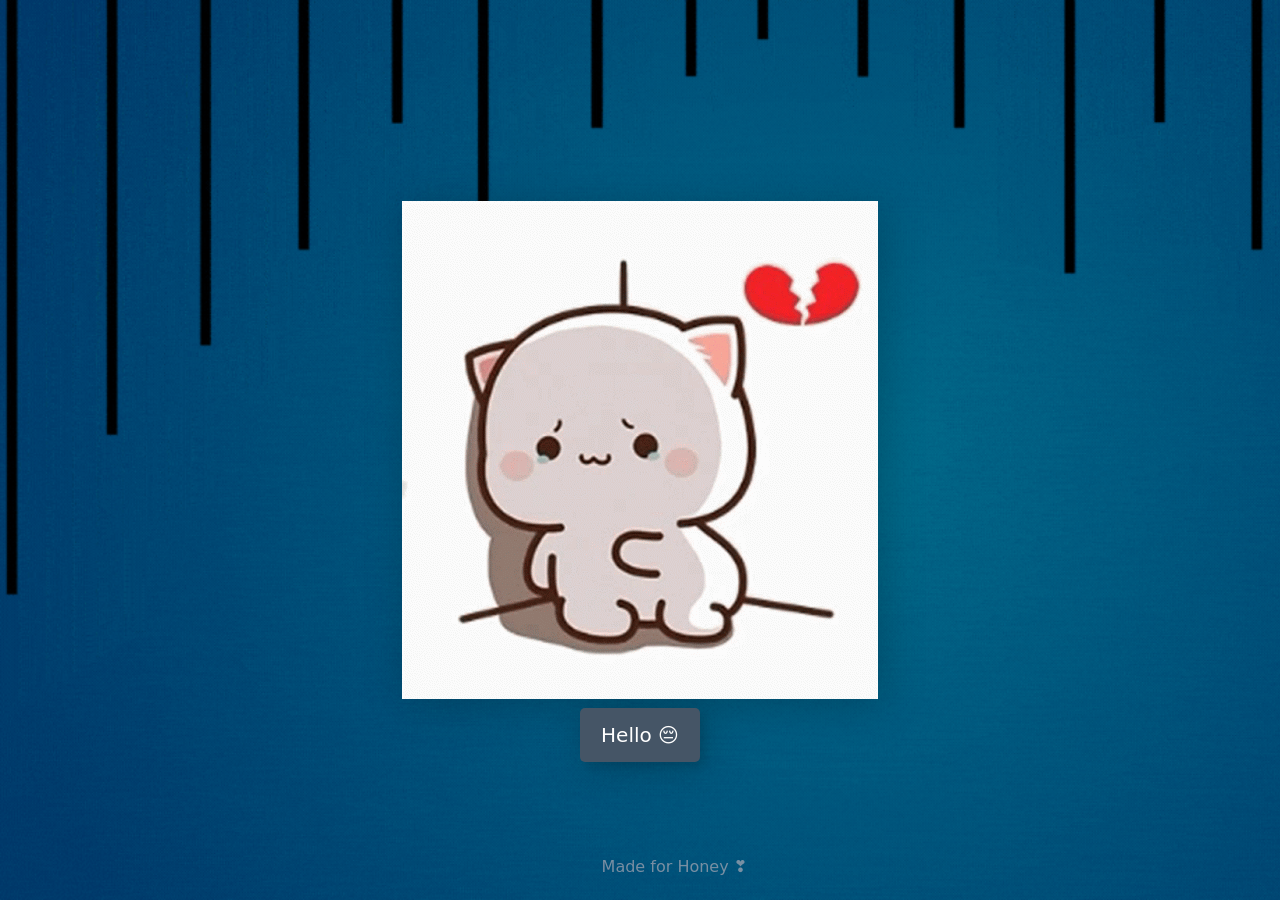
<file: index.html>
<!DOCTYPE html>
<html lang="en">
<head>
    <meta charset="UTF-8">
    <meta name="viewport" content="width=device-width, initial-scale=1.0">
    <title> Cutie Honey...</title></title>
    <link rel="icon" href="Pages/Assets/logo.png" type="image/x-icon">
    <link
      href="https://cdn.jsdelivr.net/npm/bootstrap@5.3.2/dist/css/bootstrap.min.css"
      rel="stylesheet"
      integrity="sha384-T3c6CoIi6uLrA9TneNEoa7RxnatzjcDSCmG1MXxSR1GAsXEV/Dwwykc2MPK8M2HN"
      crossorigin="anonymous"
    />
    <link rel="stylesheet" href="firstPage.css" />
    <link rel="stylesheet" href="style.css" />
</head>
<body>
    <div class="container">  
        <img id="image" src="Pages/Assets/sad.gif" >     
        <button type="button" class="btn btn-danger" id="hover" onclick = "myFunction()" onmouseover="ChangeImage('hi'); bg();" onmouseout="ResetImage(); resetBG();">
            <span>Hello &#128532;</span>
        </button>
    </div>
    <div class="watermark">
       Made for <a href="https://github.com/laxucoder">Honey </a>❣️
    </div>
    <script src="firstPage.js"></script>  
</body> 
</html>
</file>
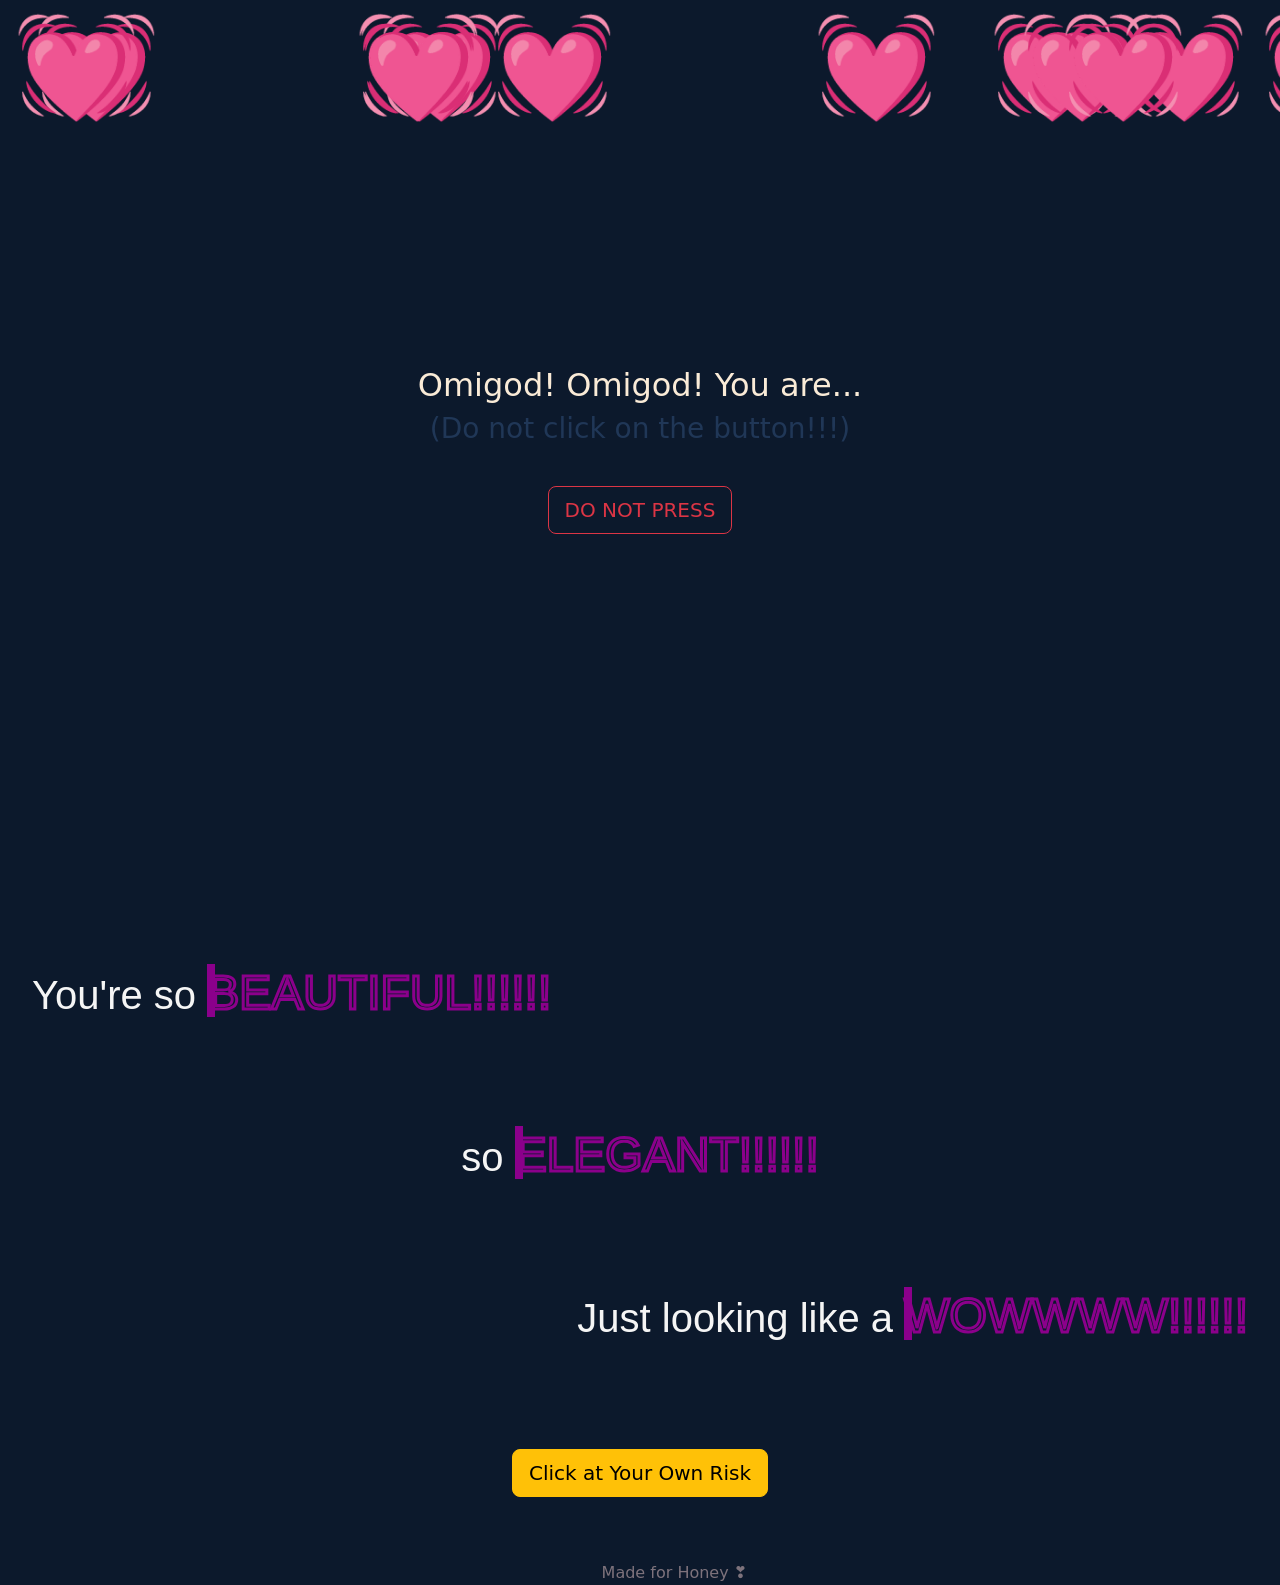
<file: Pages/Page 1/secondPage.html>
<!DOCTYPE html>
<html lang="en">
<head>
    <meta charset="UTF-8">
    <meta name="viewport" content="width=device-width, initial-scale=1.0">
    <title>Make it Romantic</title>
    <link rel="icon" href="../Assets/logo.png" type="image/x-icon">
    <link
      href="https://cdn.jsdelivr.net/npm/bootstrap@5.3.2/dist/css/bootstrap.min.css"
      rel="stylesheet"
      integrity="sha384-T3c6CoIi6uLrA9TneNEoa7RxnatzjcDSCmG1MXxSR1GAsXEV/Dwwykc2MPK8M2HN"
      crossorigin="anonymous"
    />
    <link rel="stylesheet" href="secondPage.css" />
</head>
<body>
    <div class="container">
        <h2>Omigod! Omigod! You are... <br><h3>(Do not click on the button!!!)</h3></h2>
        <button type="button" class="btn btn-outline-danger btn-lg" onClick="scrollToBottom()">DO NOT PRESS</button>
    </div>  
    <div class="chori-chori">
        <div id="beauti">
            <h1>You're so <span class="beauti">BEAUTIFUL!!!!!!</span></h1>       
        </div>
        <div id="gorg">
                <h1>so <span class="gorg">ELEGANT!!!!!!</span></h1>
       </div>
       <div id="wow">
           <h1>Just looking like a <span class="wow">WOWWWW!!!!!!</span></h1>
       </div>
   </div>
    <div id="center">
        <button type="button" class="btn btn-warning btn-lg" id="btn" onclick="myFunction()" autoplay>Click at Your Own Risk</button>
    </div>

    <div class="watermark">
        Made for <a href="https://github.com/laxucoder">Honey </a>❣️
    </div>

    <script src="secondPage.js"></script>
</body>
</html>
</file>
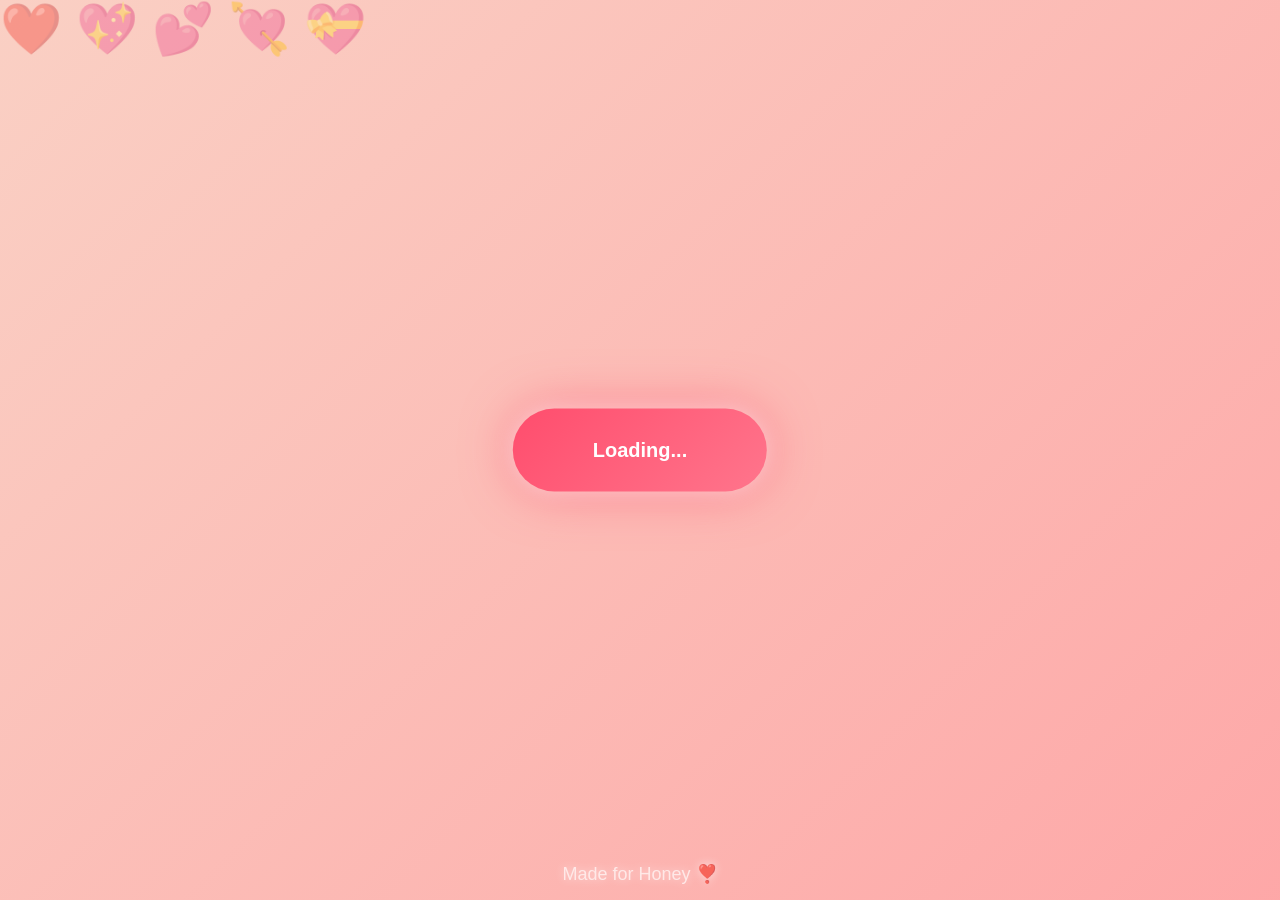
<file: Pages/Page 2/thirdPage.html>
<!DOCTYPE html>
<html lang="en">
<head>
    <meta charset="UTF-8">
    <meta name="viewport" content="width=device-width, initial-scale=1.0">
    <title>Make it Romantic</title>
    <link rel="icon" href="../Assets/logo.png" type="image/x-icon">
    <link rel="stylesheet" href="thirdPage.css" />
</head>
<body>
    <div class="containter">
        <div class="center">
            <button id="disable" class="btn" disabled >
                <span>Loading...</span>
            </button>
            <button id="enable" class="btn" >
                <span>Click me</span>
            </button>
        </div>
    </div>
    <div class="watermark">
        Made for <a href="https://github.com/laxucoder">Honey </a>❣️
    </div>
    <script src="thirdPage.js"></script>
</body>
</html>
</file>
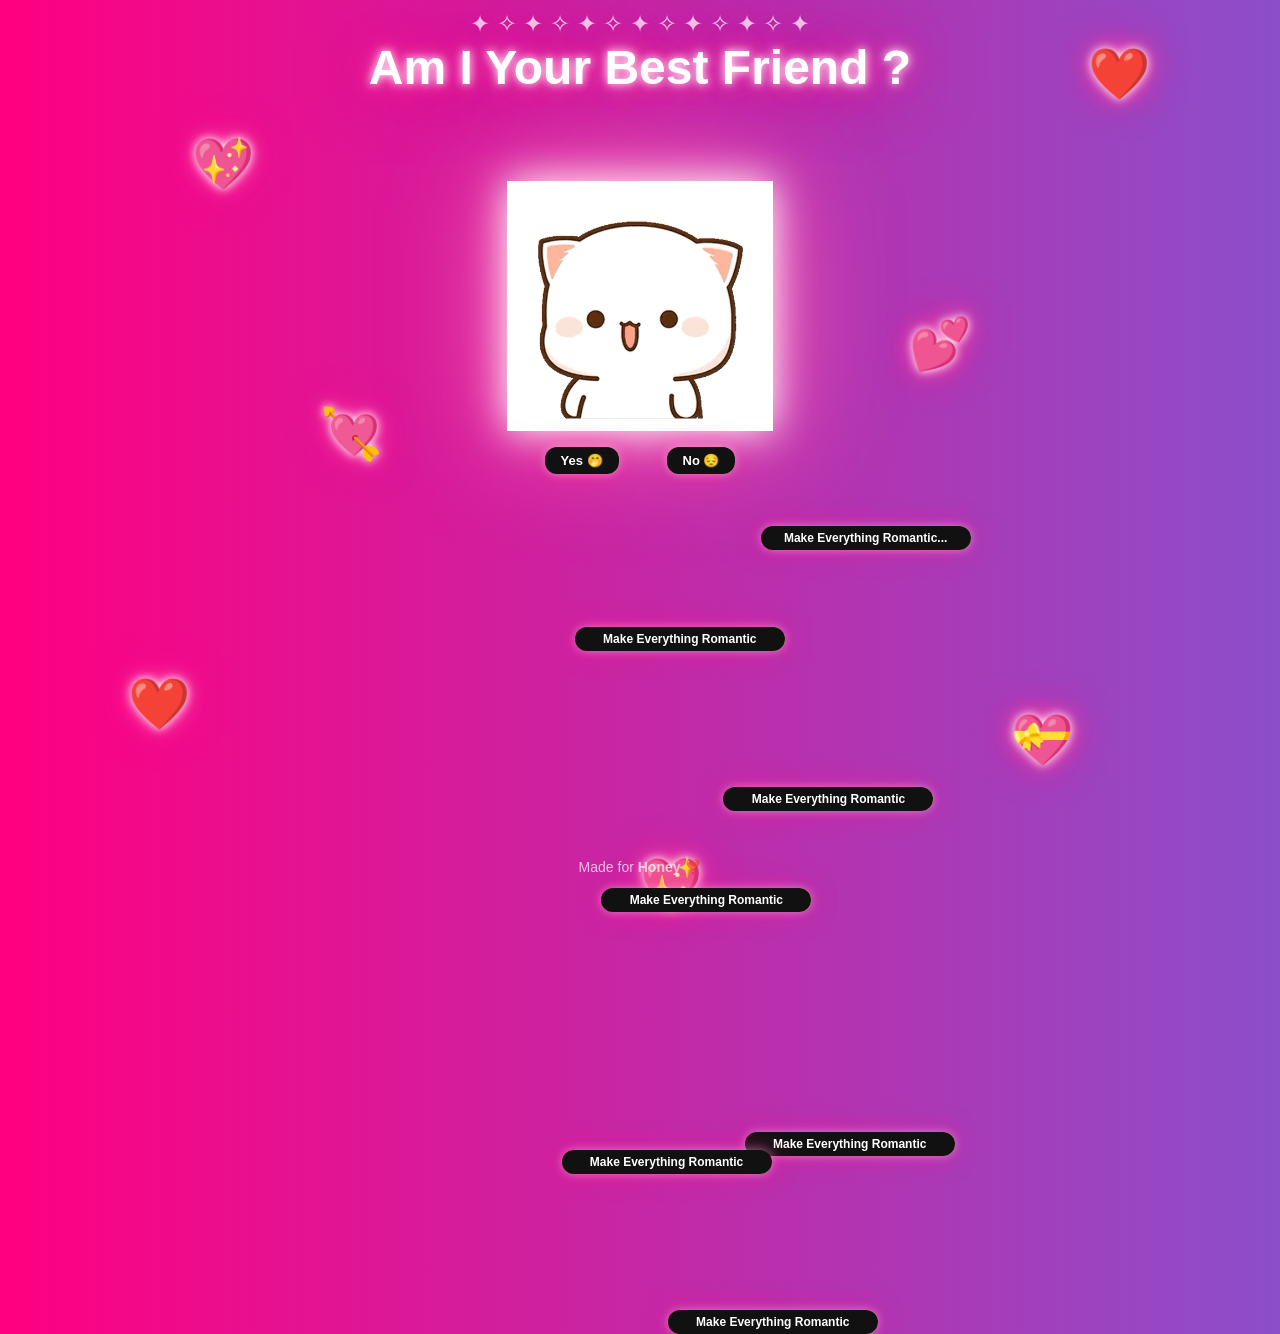
<file: Pages/Page 3/forthPage.html>
<!DOCTYPE html>
<html lang="en">
<head>
    <meta charset="UTF-8">
    <meta name="viewport" content="width=device-width, initial-scale=1.0">
    <title>Classic Proposal</title>
    <link rel="icon" href="../Assets/logo.png" type="image/x-icon">
    
    <style>
        /* ===== BODY ===== */
        body {
            margin: 0;
            height: 100vh;
            overflow: hidden;
            background: linear-gradient(
                270deg,
                #ff0080,
                #ff4d6d,
                #ff758c,
                #ff9a9e,
                #ff006e,
                #8338ec,
                #3a86ff,
                #ff0080
            );
            background-size: 1200% 1200%;
            animation: bgMove 5s linear infinite;
            font-family: Verdana, Geneva, Tahoma, sans-serif;
            display: flex;
            flex-direction: column;
            align-items: center;
            justify-content: space-between;
            box-sizing: border-box;
            padding: 20px;
        }

        @keyframes bgMove {
            0% { background-position: 0% 50%; }
            50% { background-position: 100% 50%; }
            100% { background-position: 0% 50%; }
        }

        /* ===== HEADING ===== */
        h1 {
            margin: 20px 0 0 0;
            text-align: center;
            color: white;
            font-size: 3rem;
            text-shadow:
                0 0 10px #fff,
                0 0 20px #ff69b4,
                0 0 40px #ff1493,
                0 0 80px #ff1493;
            z-index: 10;
        }

        /* ===== CONTENT CONTAINER ===== */
        .content {
            display: flex;
            flex-direction: column;
            align-items: center;
            gap: 1rem;
            z-index: 10;
            max-height: 75vh;
            justify-content: center;
        }

        /* ===== IMAGE ===== */
        img {
            height: 250px; /* Scaled down slightly to fit small layouts */
            width: auto;
            object-fit: contain;
            filter:
                drop-shadow(0 0 20px white)
                drop-shadow(0 0 50px hotpink);
        }

        /* ===== BUTTON CONTAINERS ===== */
        .buttons {
            display: flex;
            justify-content: center;
            gap: 3rem;
            width: 100%;
            margin-bottom: 5px;
        }

        /* ===== SMALL PREMIUM BUTTONS ===== */
        button {
            position: relative;
            padding: 6px 16px; /* Compact padding */
            font-size: 13px;    /* Smaller text size */
            font-weight: bold;
            color: white;
            border: none;
            border-radius: 12px; /* Smoother corner radius for small size */
            cursor: pointer;
            background: #111;
            overflow: hidden;
            transition: .3s;
            box-shadow:
                0 0 10px rgba(255,255,255,.4),
                0 0 25px rgba(255,20,147,.5);
        }

        button:hover {
            transform: scale(1.06);
            box-shadow:
                0 0 25px white,
                0 0 50px hotpink;
        }

        button::before {
            content: "";
            position: absolute;
            inset: -2px; /* Thinner border edge for smaller footprint */
            background: linear-gradient(
                90deg,
                red, orange, yellow, lime, cyan, blue, violet, red
            );
            background-size: 400%;
            animation: snake 2s linear infinite;
            z-index: -2;
        }

        button::after {
            content: "";
            position: absolute;
            inset: 2px; 
            background: #111;
            border-radius: 10px; 
            z-index: -1;
        }

        @keyframes snake {
            0% { background-position: 0% 50%; }
            100% { background-position: 400% 50%; }
        }

        /* ===== ROMANTIC BUTTON MODIFICATIONS ===== */
        .romantic-btn {
            width: 210px; /* Slimmer layout width */
            padding: 5px 12px;
            font-size: 12px;
            margin: 1px 0;
        }

        /* ===== FLOATING EMOJI HEARTS ===== */
        .emoji-heart {
            position: absolute;
            font-size: 50px;
            user-select: none;
            text-shadow:
                0 0 10px white,
                0 0 20px hotpink,
                0 0 40px deeppink;
            animation: floatHeart 2.5s ease-in-out infinite;
            z-index: 1;
        }

        .romantic1 { top: 5%; left: 85%; }
        .romantic2 { top: 15%; left: 15%; }
        .romantic3 { top: 35%; left: 71%; }
        .romantic4 { top: 45%; left: 25%; }
        .romantic5 { top: 79%; left: 79%; }
        .romantic6 { top: 75%; left: 10%; }
        .romantic7 { top: 95%; left: 50%; }

        @keyframes floatHeart {
            0%, 100% { transform: translateY(0); }
            50% { transform: translateY(-20px); }
        }

        /* ===== TWINKLING STARS ===== */
        body::before {
            content: "✦ ✧ ✦ ✧ ✦ ✧ ✦ ✧ ✦ ✧ ✦ ✧ ✦";
            position: absolute;
            width: 100%;
            text-align: center;
            top: 10px;
            left: 0;
            color: white;
            font-size: 24px;
            opacity: .8;
            animation: blinkStars .4s infinite alternate;
            pointer-events: none;
            z-index: 5;
        }

        @keyframes blinkStars {
            from { opacity: .2; }
            to { opacity: 1; text-shadow: 0 0 20px white; }
        }

        /* ===== WATERMARK ===== */
        .watermark {
            position: relative;
            margin-bottom: 5px;
            color: white;
            opacity: .7;
            z-index: 10;
            font-size: 14px;
        }

        a {
            text-decoration: none;
            color: white;
            font-weight: bold;
        }
    </style>
</head>

<body>
    <h1>Am I Your Best Friend ?</h1>
    
    <div class="content">    
        <img id="image" src="../Assets/smart.gif" alt="Cute animation">
        
        <div class="buttons">
            <button type="button" onclick="yesFunction()">
                <span>Yes 🤭</span>
            </button>
            <button type="button" onclick="noFunction()">
                <span>No &#128532;</span>
            </button>
        </div>
        
        <button type="button" class="romantic-btn romantic1" onclick="myFunction()">
            <span>Make Everything Romantic...</span>
        </button>
        <button type="button" class="romantic-btn romantic2" onclick="myFunction()">
            <span>Make Everything Romantic</span>
        </button>
        <button type="button" class="romantic-btn romantic3" onclick="myFunction()">
            <span>Make Everything Romantic</span>
        </button>
        <button type="button" class="romantic-btn romantic4" onclick="myFunction()">
            <span>Make Everything Romantic</span>
        </button>
        <button type="button" class="romantic-btn romantic5" onclick="myFunction()">
            <span>Make Everything Romantic</span>
        </button>
        <button type="button" class="romantic-btn romantic6" onclick="myFunction()">
            <span>Make Everything Romantic</span>
        </button>
        <button type="button" class="romantic-btn romantic7" onclick="myFunction()">
            <span>Make Everything Romantic</span>
        </button>
    </div>

    <div class="emoji-heart romantic1">❤️</div>
    <div class="emoji-heart romantic2">💖</div>
    <div class="emoji-heart romantic3">💕</div>
    <div class="emoji-heart romantic4">💘</div>
    <div class="emoji-heart romantic5">💝</div>
    <div class="emoji-heart romantic6">❤️</div>
    <div class="emoji-heart romantic7">💖</div>

    <div class="watermark">
         Made for <a href="https://github.com/laxucoder" target="_blank">Honey </a>❣️
    </div>

    <script>
        function yesFunction() {
            window.location.href = "../Page 5/yes.html";
        }
        function noFunction() {
            window.location.href = "../Page 6/no1.html";
        }
        function myFunction() {
            window.location.href = "../Page 4/ask.html";
        }
    </script>
</body>
</html>
</file>
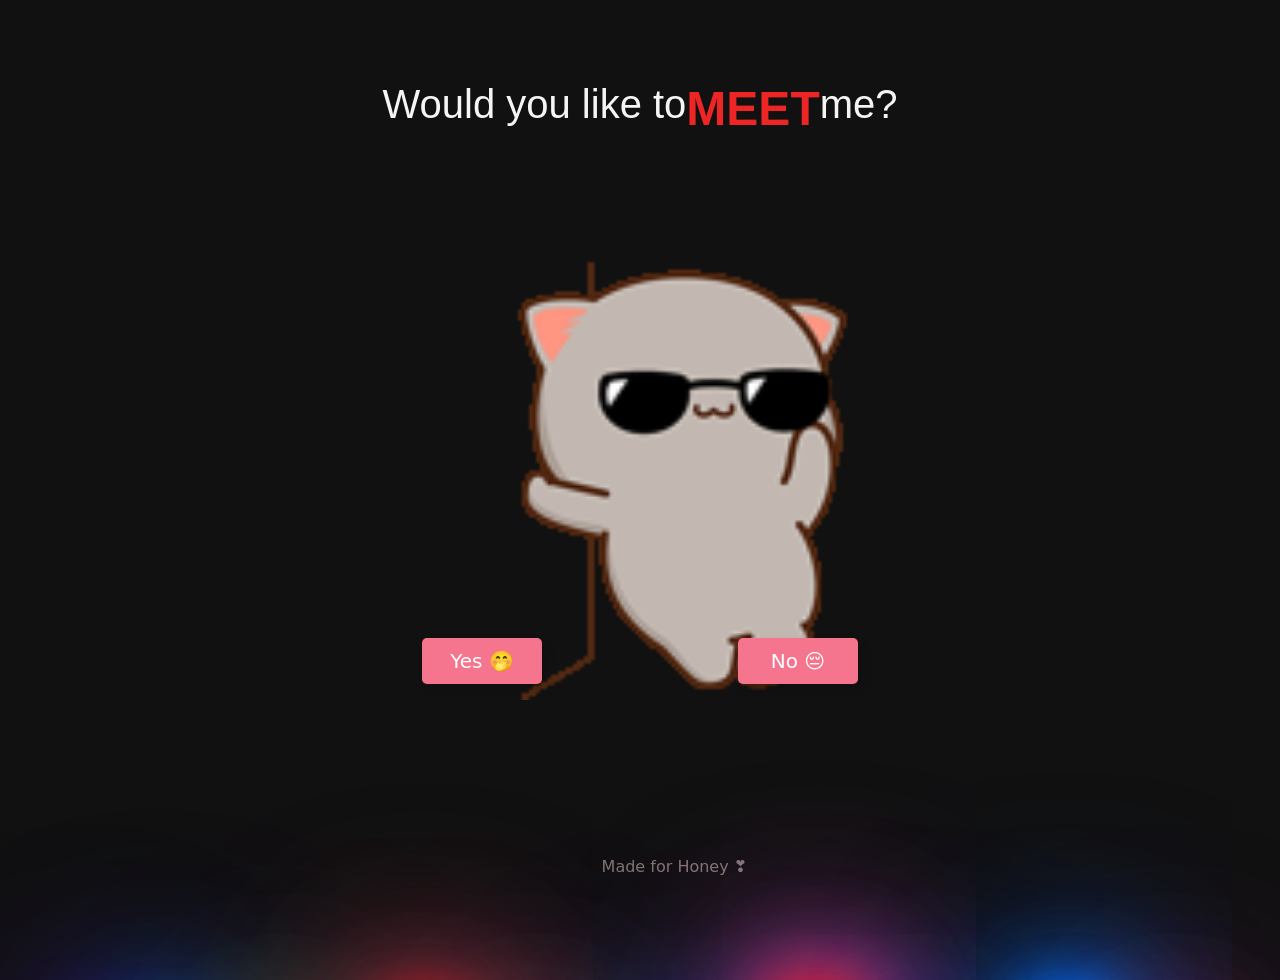
<file: Pages/Page 4/ask.html>
<!DOCTYPE html>
<html lang="en">
<head>
    <meta charset="UTF-8">
    <meta name="viewport" content="width=device-width, initial-scale=1.0">
    <title>Meet Up</title>
    <link rel="icon" href="../Assets/logo.png" type="image/x-icon">
    <link
      href="https://cdn.jsdelivr.net/npm/bootstrap@5.3.2/dist/css/bootstrap.min.css"
      rel="stylesheet"
      integrity="sha384-T3c6CoIi6uLrA9TneNEoa7RxnatzjcDSCmG1MXxSR1GAsXEV/Dwwykc2MPK8M2HN"
      crossorigin="anonymous"
    />
    <link rel="stylesheet" href="ask.css" />
</head>
<body>
    <div class="wrapper">
		<span></span>
		<span></span>
		<span></span>
		<span></span>
		<span></span>
		<span></span>
		<span></span>
		<span></span>
		<span></span>
		<span></span>
    </div>

    <h1>Would you like to <span class="red"><b> MEET </b></span> me?</h1>
    <div class="content">    
	    <img id="image" src="../Assets/handsome.gif">
        <div class="buttons">
        <button type="button" class="btn btn-danger btn-lg" id="yes" onclick = "yesFunction()" onmouseover="ChangeImage('love'); bg1();" onmouseout="ResetImage(); resetBG();">
            <span>Yes 🤭</span>
        </button>
        <button type="button" class="btn btn-dark " id="no" onclick = "noFunction()" onmouseover="ChangeImage('depressed'); bg2()" onmouseout="ResetImage(); resetBG();">
            <span>No &#128532;</span>
        </button>
        </div>
    </div>

    <div class="watermark">
   Made for <a href="https://github.com/laxucoder">Honey </a>❣️
    </div>

    <script src="ask.js"></script>
</body>
</html>
</file>
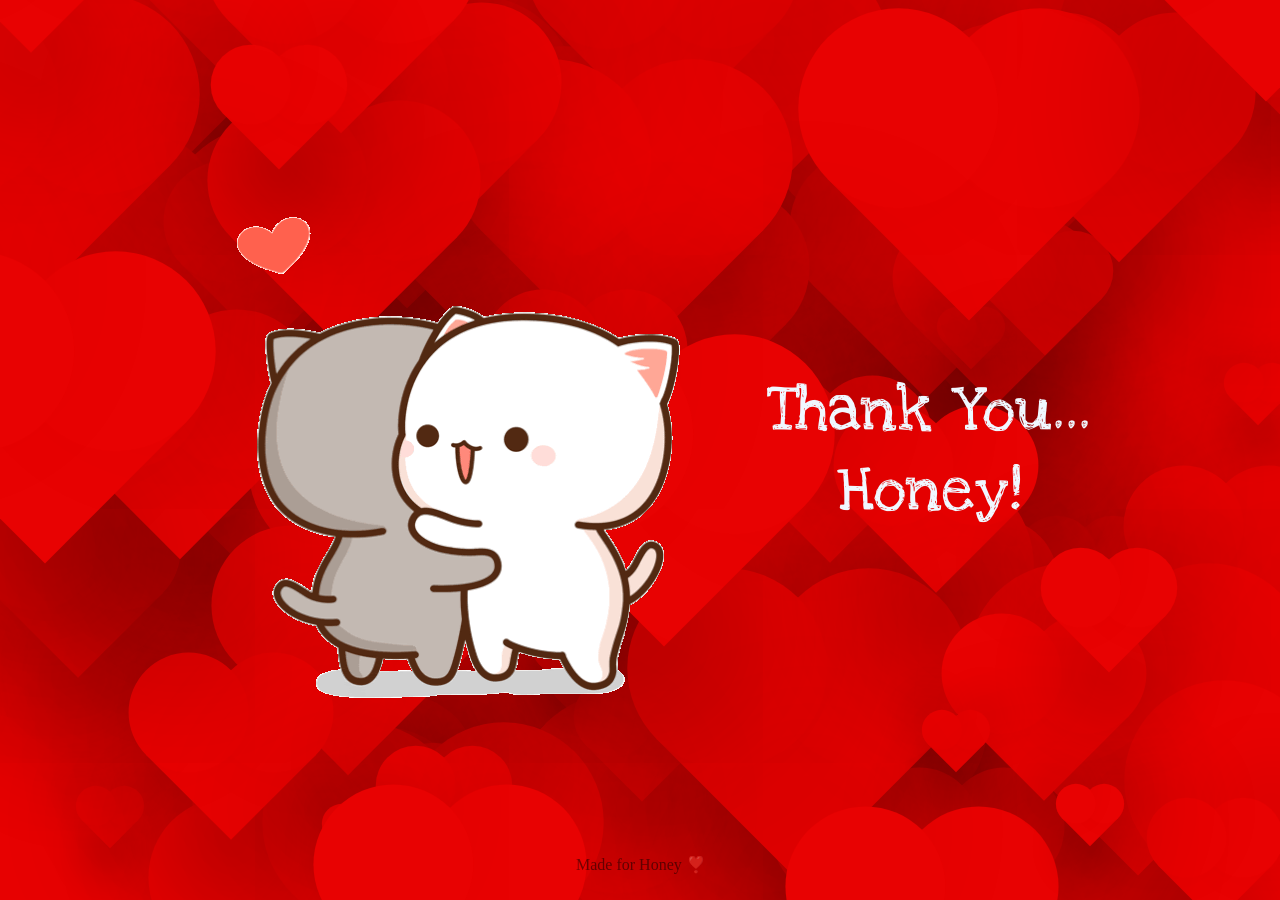
<file: Pages/Page 5/yes.html>
<!DOCTYPE html>
<html lang="en">
<head>
    <meta charset="UTF-8">
    <meta name="viewport" content="width=device-width, initial-scale=1.0">
    <title>Thank to Honey </title>
    <link rel="icon" href="../Assets/logo.png" type="image/x-icon">
    <link rel="stylesheet" href="yes.css" />
    <link rel="preconnect" href="https://fonts.googleapis.com">
    <link rel="preconnect" href="https://fonts.gstatic.com" crossorigin>
    <link href="https://fonts.googleapis.com/css2?family=Love+Ya+Like+A+Sister&display=swap" rel="stylesheet">
</head>
<body>
    <div class="container">
        <img src="../Assets/hug.gif">
        <h1>Thank You... <br>Honey!</h1>
            <div class="heart"></div>   
    </div>
    <div class="watermark">
         Made for <a href="https://github.com/laxucoder">Honey </a>❣️
    </div>
    <script src="yes_anime.js" ></script>
    <script src="yes.js"></script>
</body>
</html>
</file>
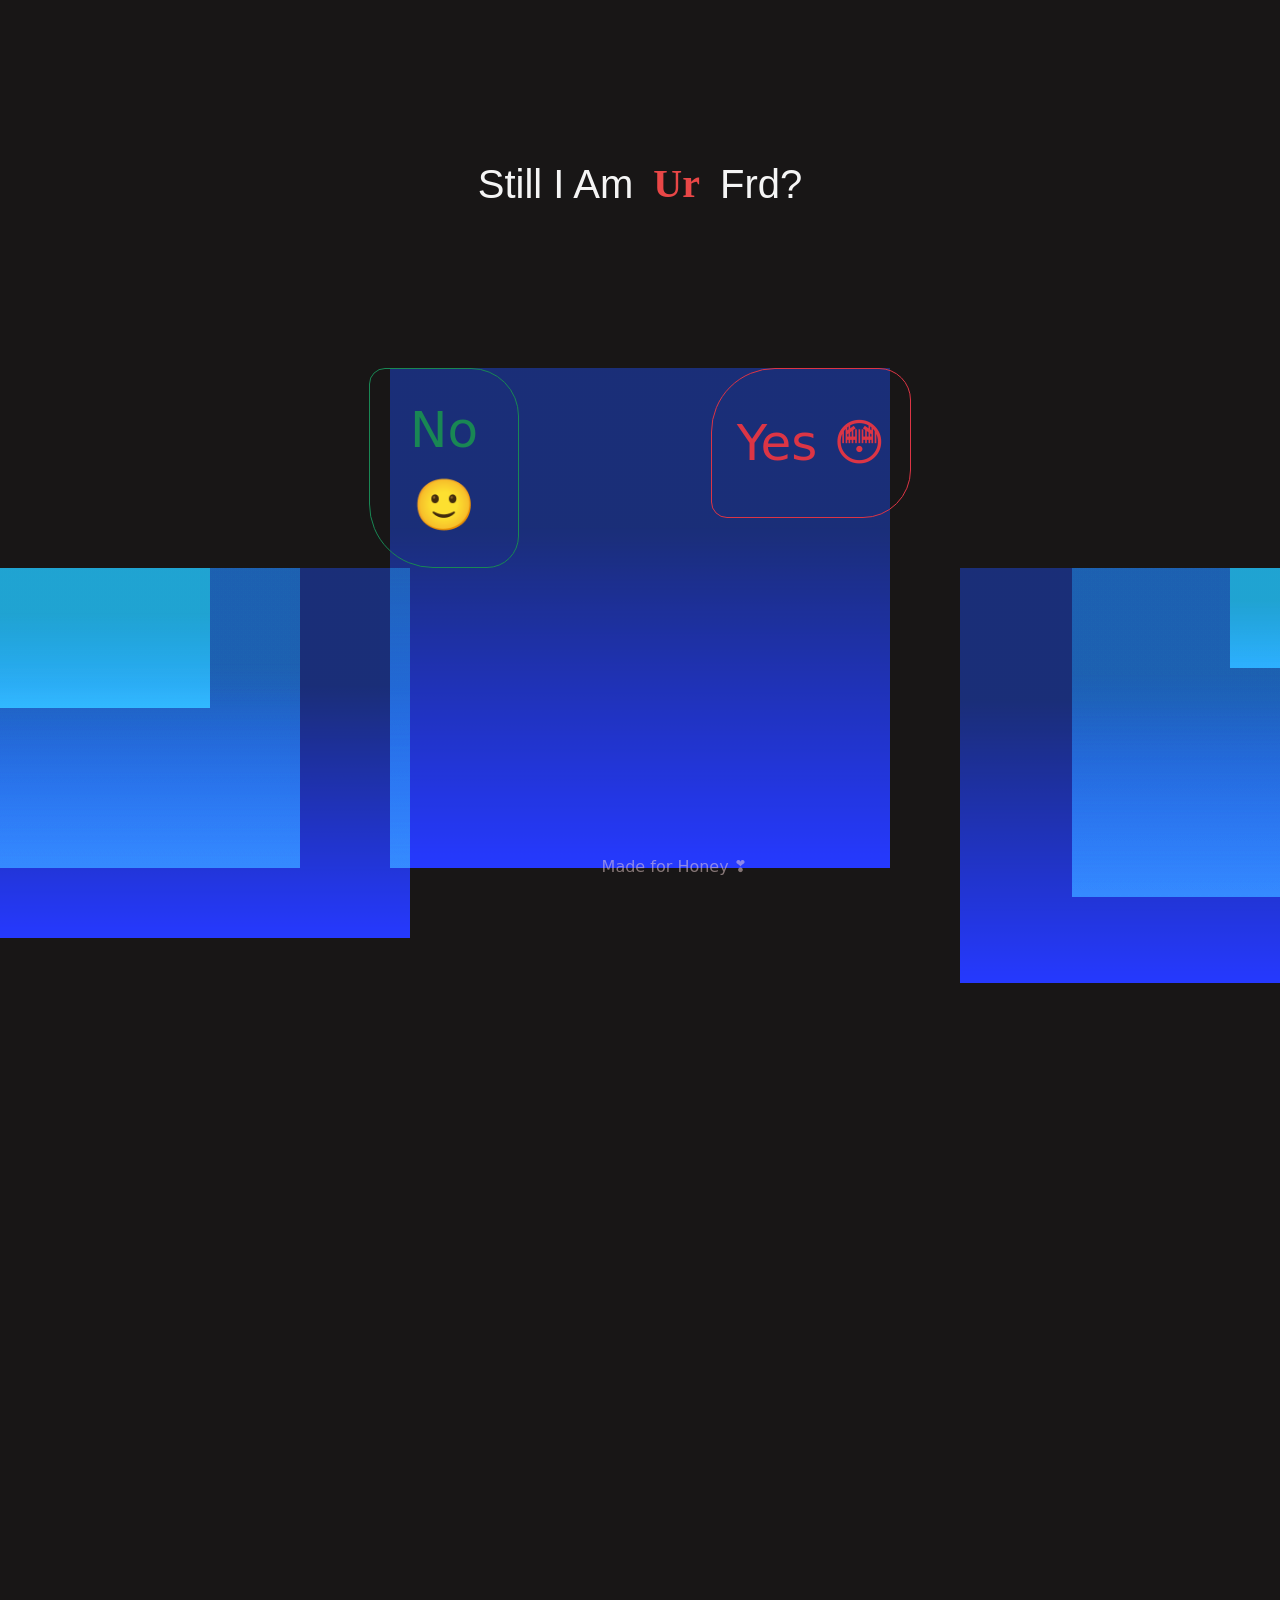
<file: Pages/Page 6/no1.html>
<!DOCTYPE html>
<html lang="en">
<head>
    <meta charset="UTF-8">
    <meta name="viewport" content="width=device-width, initial-scale=1.0">
    <title>Why no?</title>
    <link rel="icon" href="../Assets/logo.png" type="image/x-icon">
    <link
      href="https://cdn.jsdelivr.net/npm/bootstrap@5.3.2/dist/css/bootstrap.min.css"
      rel="stylesheet"
      integrity="sha384-T3c6CoIi6uLrA9TneNEoa7RxnatzjcDSCmG1MXxSR1GAsXEV/Dwwykc2MPK8M2HN"
      crossorigin="anonymous"
    />
    <link rel="stylesheet" href="no1.css" />
    <link rel="stylesheet" href="blob.css" />
</head>
<body>

    <h1>Still I Am<span class="red">&nbsp; <b>Ur</b> &nbsp;</span> Frd?</h1>
    <div class="buttons">
        <button type="button" class="btn btn-outline-success " id="yes" onclick = "yesFunction()">
            <span>No 🙂</span>
        </button>
        <button type="button" class="btn btn-outline-danger btn-lg" id="no" onclick = "noFunction()">
            <span>Yes 😳</span>
        </button>
        <div class="blob" id="down"></div>
    </div>
    <div class="watermark">
         Made for <a href="https://github.com/laxucoder">Honey </a>❣️
    </div>
    <div class="blob" id="up1"></div>
    <div class="blob" id="up2"></div>
    <div class="blob" id="up3"></div>
    <div class="blob" id="up4"></div>
    <div class="blob" id="up5"></div>
    <div class="blob" id="up6"></div>
    <script type="text/javascript" src="no1.js"></script>
</body>
</html>
</file>
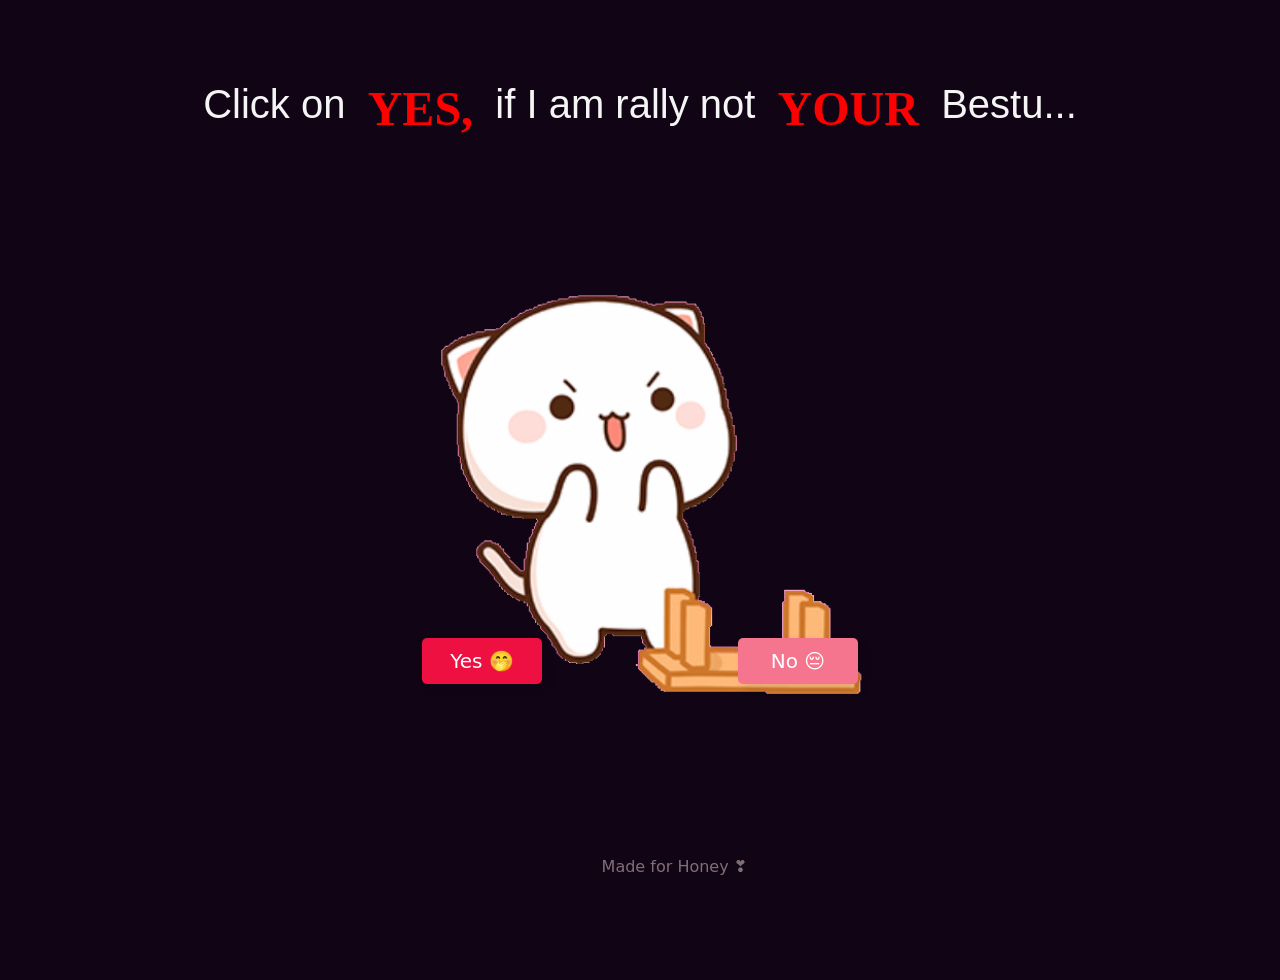
<file: Pages/Page 8/no3.html>
<!DOCTYPE html>
<html lang="en">

<head>
    <meta charset="UTF-8">
    <meta name="viewport" content="width=device-width, initial-scale=1.0">
    <title>Click No</title>
    <link rel="icon" href="../Assets/logo.png" type="image/x-icon">
    <link
      href="https://cdn.jsdelivr.net/npm/bootstrap@5.3.2/dist/css/bootstrap.min.css"
      rel="stylesheet"
      integrity="sha384-T3c6CoIi6uLrA9TneNEoa7RxnatzjcDSCmG1MXxSR1GAsXEV/Dwwykc2MPK8M2HN"
      crossorigin="anonymous"
    />
    <link rel="stylesheet" href="no3.css" />

</head>

<body>
    <div class="circle"></div>
    <div class="circle"></div>
    <div class="circle"></div>
    <div class="circle"></div>
    <div class="circle"></div>
    <div class="circle"></div>
    <div class="circle"></div>
    <div class="circle"></div>
    <div class="circle"></div>
    <div class="circle"></div>
    <div class="circle"></div>
    <div class="circle"></div>
    <div class="circle"></div>
    <div class="circle"></div>
    <div class="circle"></div>
    <div class="circle"></div>
    <div class="circle"></div>
    <div class="circle"></div>
    <div class="circle"></div>
    <div class="circle"></div>
    <div class="circle"></div>
    
    <h1>Click on &nbsp;<span class="red"><b>YES,</b></span>&nbsp; if I am rally not &nbsp;<span class="red"><b>YOUR</b></span>&nbsp; Bestu...</h1>
    <div class="content">    
	    <img id="image" src="../Assets/angry.gif">
        <div class="buttons">
            <button type="button" class="btn btn-danger btn-lg" id="yes" onmouseover="moveButton(); " onclick="moveButton();">
                <span>Yes 🤭</span>
            </button>
            <button type="button" class="btn btn-danger " id="no" onclick = "noFunction()" onmouseover="ChangeImage('depressed'); bg()" onmouseout="ResetImage(); resetBG();">
                <span>No &#128532;</span>
            </button>
        </div>
    </div>

    <div class="watermark">
       Made for <a href="https://github.com/laxucoder">Honey </a>❣️
    </div>
    <script src="no3.js"></script>
</body>

</html>
</file>
<file: firstPage.css>
body{
    padding: 2rem;
    width: 100%;
    min-height: 100vh;
    display: flex;
    /* background-image: linear-gradient(to right bottom, #cffafe, #22d3ee); */
    /* background-image: linear-gradient(to right bottom, #016c8b, #003769); */
    background-image: url('Pages/Assets/bg.gif'); 
    background-size: cover;
}

body.hovered {
    /* background-image: linear-gradient(to left bottom, #fea0ff, #dac9fe); */
    background-image: url('Pages/Assets/wall6.gif');
    background-position: 0%;
    background-size: auto;
}

.container{
    display: flex;
    justify-content: center;
    align-items: center;
    width: 100%;
    max-width: 600px;
    margin-inline: auto;
    filter: drop-shadow(5px 5px 20px rgba(0, 0, 0, 0.2));
}

.btn{
    position: absolute;
    top: calc(100% - 10rem);
    min-width: 120px;
    padding: 0.75rem 1rem;
    font-size: 1.25rem;
    outline: none;
    border: none;
    background-color: #455566;
    border-radius: 5px;
    box-shadow: 5px 5px 10px rgba(0, 0, 0, 0.1);
    cursor: pointer;
    transition: 0.3s;
    color: #fff;
}


.btn:hover span {
    display:none
}
  
.btn:hover:before {
    content:"Hiiiii Cutieee \1F49E ";
}

.watermark {
    opacity: 0.5;
    color: rgb(238, 203, 203);
    position: fixed;
    top: 95%;
    left: 47%;
}

a{
    text-decoration: none;
    color: rgb(238, 203, 203);
}
</file>
<file: style.css>
*{
    margin: 0;
    padding: 0;
    box-sizing: border-box;
}
</file>
<file: Pages/Page 1/secondPage.css>
*{
    margin: 0;
    padding: 0;
    box-sizing: border-box;
    overflow: hidden;
}

body{
    min-height: 100vh;
    background: #0c192c;
}

.container{
    position: relative;
    width: 100%;
    height: 100vh;
    display: flex;
    justify-content: center;
    align-items: center;
    flex-direction: column;
}

h2{
    color: antiquewhite;
}

h3{
    padding-bottom: 2rem;
    color: #203757;
}

.btn{
    z-index: 1000;
}

.hearts{
    font-size: 100px;;
    font-weight: bold;
    position: fixed;
    top: -1vh;
    left: 0;
    transform: translateY(0%);
    animation: fall 1s ease-in infinite;
}


@keyframes fall{
    to{
        transform: translateY(250vh);
    }
}

h1{  
    margin-top: 2rem;
    padding: 0 2rem 0;
    /* font-size: 5rem; */
    font-family: Verdana, Geneva, Tahoma, sans-serif;
    color: whitesmoke;
}

#center{
    display: flex;
    flex-direction: column;
    align-items: center;
    justify-content: center;
    margin: 4rem 0 4rem;
}

.beauti, .gorg, .wow{
    color: transparent;
    -webkit-text-stroke: 3px darkmagenta;
    position: relative;
    font-size: 3rem;
}

#beauti{
    padding: 2rem 0 2rem;
}

#gorg{
    text-align: center;
    padding: 2rem 0 2rem;
}

#wow{
    text-align: right;
    padding: 2rem 0 2rem;
}

.beauti::before{
    content: "BEAUTIFUL!!!!!!";
    position: absolute;
    width: 0%;
    height: 100%;
    overflow: hidden;
    color: darkmagenta;
    border-right: 8px solid darkmagenta;
    animation: slidein infinite 1.5s;
}
.gorg::before{
    content: "ELEGANT!!!!!!";
    position: absolute;
    width: 0%;
    height: 100%;
    overflow: hidden;
    color: darkmagenta;
    border-right: 8px solid darkmagenta;
    animation: slidein infinite 1.5s;
    animation-direction: reverse;
}
.wow::before{
    content: "WOWWWW!!!!!!";
    position: absolute;
    width: 0%;
    height: 100%;
    overflow: hidden;
    color: darkmagenta;
    border-right: 8px solid darkmagenta;
    animation: slidein infinite 1.5s;
}

@keyframes slidein {
    to {
        width: 100%;
        filter: drop-shadow(0 0 25px darkmagenta);
    }
}

.beauti:hover::before, .gorg:hover::before, .wow:hover::before{
    width: 100%;
    filter: drop-shadow(0 0 25px darkmagenta);
}

.watermark {
    opacity: 0.5;
    color: rgb(238, 203, 203);
    position: relative;
    top: 95%;
    left: 47%;
}

a{
    text-decoration: none;
    color: rgb(238, 203, 203);
}
</file>
<file: Pages/Page 2/thirdPage.css>
body{
    margin:0;
    height:100vh;
    overflow:hidden;
    background:linear-gradient(-45deg,#ff758c,#ff7eb3,#ff9a9e,#fad0c4);
    background-size:400% 400%;
    animation:bgMove 10s ease infinite;
    font-family:'Poppins',sans-serif;
}

.container{
    position:relative;
    width:100%;
    height:100vh;
}

.center{
    margin:0;
    position:absolute;
    top:50%;
    left:50%;
    transform:translate(-50%,-50%);
    text-align:center;
}

/* Stylish Huge Button */
.btn{
    font-size:20px;
    font-weight:bold;
    color:white;
    background:linear-gradient(135deg,#ff4d6d,#ff758c);
    border:none;
    border-radius:100px;
    padding:30px 80px;
    cursor:pointer;
    transition:all .4s ease;
    box-shadow:
        0 0 20px rgba(255,255,255,.5),
        0 0 50px rgba(255,77,109,.6);
}

.btn:hover{
    transform:scale(1.08);
    box-shadow:
        0 0 40px rgba(255,255,255,.8),
        0 0 80px rgba(255,77,109,.9);
}

.btn:active{
    transform:scale(.95);
}

#disable{
    cursor:wait;
}

#enable{
    display:none;
}

/* Floating Hearts */
body::before{
    content:"❤️ 💖 💕 💘 💝";
    position:absolute;
    width:100%;
    font-size:50px;
    animation:floatHearts 10s linear infinite;
    opacity:.4;
}

@keyframes floatHearts{
    from{
        transform:translateY(100vh);
    }
    to{
        transform:translateY(-200px);
    }
}

/* Animated Background */
@keyframes bgMove{
    0%{background-position:0% 50%;}
    50%{background-position:100% 50%;}
    100%{background-position:0% 50%;}
}

.watermark{
    opacity:.7;
    color:white;
    position:fixed;
    bottom:15px;
    left:50%;
    transform:translateX(-50%);
    font-size:18px;
    text-shadow:0 0 10px rgba(255,255,255,.8);
}

a{
    text-decoration:none;
    color:white;
}
</file>
<file: Pages/Page 4/ask.css>
body {
	/* background: #111; */
    /* background-image: linear-gradient(to right bottom, #ff009e, #ff819f, #fea0ff,
     #ffb2d7, #cbb2ff); */
    /* background-image: linear-gradient(0.25turn,  #b30f15, #96090f, #f0a1a0, #850606,
    #63080c); */
    /* background-image: linear-gradient(0.25turn, #390035, #741838, #681740, #421034,
    #23020a); */
    background: #111;
	height: 100vh;
    overflow: hidden;
}

.wrapper span {
	position: fixed;
	bottom: -180px;
	height: 50px;
	width: 50px;
	z-index: -1;
    border-radius: 33%;
	box-shadow: 0 0 50px #0072ff, 0 0 100px #0072ff, 0 0 150px #0072ff, 0 0 200px #0072ff;
	animation: animate 7s linear infinite;
}

.wrapper span:nth-child(1) {
    box-shadow: 0 0 50px #7938ce, 0 0 100px #500d90, 0 0 150px #b320e8, 0 0 200px #6838ce;
	left: 60px;
	animation-delay: 0.6s;
}

.wrapper span:nth-child(2) {
	left: 10%;
	animation-delay: 3s;
	width: 60px;
	height: 60px;
}

.wrapper span:nth-child(3) {
    box-shadow: 0 0 50px #e21212, 0 0 100px #9ae657, 0 0 150px #57e4e6, 0 0 200px #e657da;
	left: 20%;
	animation-delay: 2s;
}

.wrapper span:nth-child(4) {
    box-shadow: 0 0 50px #e21212, 0 0 100px #e63544, 0 0 150px #e6576a, 0 0 200px #ed748a;
	left: 30%;
	animation-delay: 5s;
	width: 80px;
	height: 80px;
}

.wrapper span:nth-child(5) {
    box-shadow: 0 0 50px #ec3b3b, 0 0 100px #e6b657, 0 0 150px #e657da, 0 0 200px #e657da;
	left: 40%;
	animation-delay: 1s;
}

.wrapper span:nth-child(6) {
	left: 50%;
	animation-delay: 7s;
}

.wrapper span:nth-child(7) {
    box-shadow: 0 0 50px #e21212, 0 0 100px #e657da, 0 0 150px #e657da, 0 0 200px #e657da;
	left: 60%;
	animation-delay: 6s;
	width: 100px;
	height: 100px;
}

.wrapper span:nth-child(8) {
    box-shadow: 0 0 50px #113cc8, 0 0 100px #7f57e6, 0 0 150px #2958d9, 0 0 200px #34569f;
	left: 70%;
	animation-delay: 8s;
}

.wrapper span:nth-child(9) {
    
	left: 80%;
	animation-delay: 6s;
	width: 90px;
	height: 90px;
}

.wrapper span:nth-child(10) {
    box-shadow: 0 0 50px #e657da, 0 0 100px #e657da, 0 0 150px #e657da, 0 0 200px #e657da;
	left: 90%;
	animation-delay: 4s;
}

@keyframes animate {
	0% {
		transform: translateY(0);
		opacity: 1;
	}
	80% {
		opacity: .7;
	}
	100% {
		transform: translateY(-800px) rotate(360deg);
		opacity: 0;
	}
}

h1{  
    margin: 5rem 0 0;
    padding-bottom: 0;
    display: flex;
    justify-content: center;
    font-family: Verdana, Geneva, Tahoma, sans-serif;
    color: whitesmoke;
}

.red{
    color: rgb(237, 37, 37);
    font-size: 3rem;
}

/* .content {
	display: flex;
	justify-content: center;
	align-items: center;
} */

img{
    margin-top:0;
    /* width: 400px; */
    height: 500px;
    position: absolute;
    top: 50%;
    left: 50%;
    transform: translate(-50%, -50%);
}

.buttons {
    display: flex;
    justify-content: center;
    margin-top: 29rem;
    padding-top: 2rem;
    gap: 12rem;
}

.btn{
    display: inline-block;
    position: relative;
    top: calc(100% - 10rem);
    min-width: 120px;
    margin: 4px 2px;
    font-size: 1.25rem;
    outline: none;
    border: none;
    border-radius: 5px;
    box-shadow: 5px 5px 10px rgba(0, 0, 0, 0.1);
    cursor: pointer;
    transition: 0.3s;
    color: #fff;
    background-color: rgb(245, 116, 142);
}

#yes:hover span {
    display:none
}
  
#yes:hover:before {   
    content:"I know 💖";
}

body.yess {
    background-image: linear-gradient(0.25turn, #390035, #741838, #681740, #421034, #23020a);
}

#no:hover span {
    display:none
}

#no:hover:before {
    content:"Please 🥺";
}

body.noo {
    background-image: linear-gradient(0.25turn, #1d1919, #453b3b, #7d6b6b, #635a5a, #000000);
}

.watermark {
    opacity: 0.5;
    color: rgb(243, 214, 214);
    position: fixed;
    top: 95%;
    left: 47%;
}

a{
    text-decoration: none;
    color: rgb(243, 214, 214);
}
</file>
<file: Pages/Page 5/yes.css>
*{
    margin: 0;
    padding: 0;
    box-sizing: border-box;   
}

.container
{
    position: absolute;
    top: 0;
    left: 0;
    width: 100%;
    height: 100vh;
    display:flex ;
    justify-content: center;
    align-items: center;
    background: #e80202;
    overflow: hidden ;
}

img{
    z-index: 1000;
    padding-right: 5rem;
}

h1{
    color: aliceblue;
    text-align: center;
    font-size: 4em;
    z-index: 1000;
    font-family: "Love Ya Like A Sister", cursive;
    font-weight: 400;
    font-style: normal;
}


.heart{
    position: absolute;
    width: 40px;
    height: 40px;
    background: #e80202;
    transform: rotate(45deg);
    box-shadow: 20px 20px 40px rgba(0, 0, 0, 0.2) ;
}

.heart:before{
    content: '';
    position: absolute;
    top: -50%;
    left: 0;
    width: 100%;
    height: 100%;
    background: #e80202;
    border-radius: 50%;
    box-shadow: 0 -20px 40px rgba(0, 0, 0, 0.1) ;
}

.heart:after{
    content: '';
    position: absolute;
    top: 0;
    left: -50%;
    width: 100%;
    height: 100%;
    background: #e80202 ;
    border-radius: 50%;
    box-shadow: -20px 0 40px rgba(0, 0, 0, 0.1) ;
}

.watermark {
    opacity: 0.5;
    color: BLACK;
    position: fixed;
    top: 95%;
    left: 45%;
}

a{
    text-decoration: none;
    color: black;
}
</file>
<file: Pages/Page 6/no1.css>
* {
  margin: 0;
  padding: 0;
  box-sizing: border-box;
}

body {
  /* background: #23011c; */
  /* background-image: linear-gradient(
    0.25turn,
    #100716,
    #1f031b,
    #1c0101,
    #250212,
    #200f02
  ); */
  background-color: rgb(24, 22, 22);
  height: 100vh;
  overflow: hidden;
}

.circle {
  position: absolute;
  bottom: 0;
  width: 20px;
  aspect-ratio: 1/1;
  background: rgb(248, 248, 248);
  box-shadow: 0 0 10px rgb(232, 9, 16), 0 0 20px rgb(148, 7, 7),
    0 0 30px rgb(91, 3, 3), 0 0 40px rgb(68, 2, 10), 0 0 50px rgb(32, 1, 2);
  border-radius: 50%;
  animation: animate 5s linear forwards;
}

@keyframes animate {
  0% {
    transform: translateY(-100vh) skew(-5deg);
    opacity: 1;
  }
  50% {
    opacity: 1;
  }
  100% {
    transform: translateY(0) skew(5deg);
    opacity: 0;
  }
}

.circle::before {
  content: '';
  position: absolute;
  top: 100%;
  left: 25%;
  width: 50%;
  height: 100vh;
  opacity: 0.5;
}

h1 {
  margin: 10rem 0 0;
  padding-bottom: 3rem;
  display: flex;
  justify-content: center;
  font-family: Verdana, Geneva, Tahoma, sans-serif;
  color: whitesmoke;
  z-index: 1;
}

.red {
  color: rgb(233, 71, 71);
  font-family: cursive;
}

.buttons {
  display: flex;
  justify-content: center;
  margin-top: 7rem;
  gap: 12rem; 
}

#yes {
  width: 150px;
  height: 200px;
  font-size: 50px;
  border-radius: 1rem 3rem 2rem 4rem;
  z-index: 1;
}

#no {
  width: 200px;
  height: 150px;
  font-size: 50px;
  border-radius: 4rem 2rem 3rem 1rem;
  z-index: 1;
}

.watermark {
  opacity: 0.5;
  color: rgb(243, 214, 214);
  position: fixed;
  top: 95%;
  left: 47%;
}

.watermark a {
  text-decoration: none;
  color: rgb(243, 214, 214);
}
</file>
<file: Pages/Page 6/blob.css>
#up1 {
  position: absolute;
  width: 300px;
  height: 300px;
  background: linear-gradient(
    180deg,
    rgba(47, 184, 255, 0.42) 31.77%,
    #5c9df1 100%
  );
  mix-blend-mode: color-dodge;
  -webkit-animation: up1 5s infinite alternate;
  animation: up1 5s infinite alternate;
  transition: 1s cubic-bezier(0.07, 0.8, 0.16, 1);
}

#up2 {
  position: absolute;
  right: -50px;
  width: 100px;
  height: 100px;
  background: linear-gradient(
    180deg,
    rgba(47, 184, 255, 0.42) 31.77%,
    #5c9df1 100%
  );
  mix-blend-mode: color-dodge;
  -webkit-animation: up2 9s infinite alternate;
  animation: up2 9s infinite alternate;
  transition: 1s cubic-bezier(0.07, 0.8, 0.16, 1);
}

#up3 {
  position: absolute;
  width: 210px;
  height: 140px;
  background: linear-gradient(
    180deg,
    rgba(47, 184, 255, 0.42) 31.77%,
    #5c9df1 100%
  );
  mix-blend-mode: color-dodge;
  -webkit-animation: up3 7s infinite alternate;
  animation: up3 7s infinite alternate;
  transition: 1s cubic-bezier(0.07, 0.8, 0.16, 1);
}

#up4 {
  position: absolute;
  width: 410px;
  height: 370px;
  background: linear-gradient(
    180deg,
    rgba(47, 184, 255, 0.42) 31.77%,
    #5c9df1 100%
  );
  mix-blend-mode: color-dodge;
  -webkit-animation: up4 8s infinite alternate;
  animation: up4 8s infinite alternate;
  transition: 1s cubic-bezier(0.07, 0.8, 0.16, 1);
}

#up5 {
  position: absolute;
  right: -50px;
  width: 370px;
  height: 415px;
  background: linear-gradient(
    180deg,
    rgba(47, 184, 255, 0.42) 31.77%,
    #5c9df1 100%
  );
  mix-blend-mode: color-dodge;
  -webkit-animation: up5 9s infinite alternate;
  animation: up5 9s infinite alternate;
  transition: 1s cubic-bezier(0.07, 0.8, 0.16, 1);
}

#up6 {
  position: absolute;
  right: -50px;
  width: 258px;
  height: 329px;
  background: linear-gradient(
    180deg,
    rgba(47, 184, 255, 0.42) 31.77%,
    #5c9df1 100%
  );
  mix-blend-mode: color-dodge;
  -webkit-animation: up6 8s infinite alternate;
  animation: up6 8s infinite alternate;
  transition: 1s cubic-bezier(0.07, 0.8, 0.16, 1);
}

#down {
  position: absolute;
  width: 500px;
  height: 500px;
  background: linear-gradient(
    180deg,
    rgba(47, 184, 255, 0.42) 31.77%,
    #5c9df1 100%
  );
  mix-blend-mode: color-dodge;
  -webkit-animation: move 7s infinite alternate;
  animation: down 7s infinite alternate;
  transition: 1s cubic-bezier(0.07, 0.8, 0.16, 1);
}

#up1:hover {
  -webkit-filter: blur(30px);
  filter: blur(30px);
  box-shadow: inset 0 0 0 5px rgba(255, 255, 255, 0.6),
    inset 100px 100px 0 0px #fa709a, inset 200px 200px 0 0px #fff,
    inset 300px 300px 0 0px #784ba8;
}

#up2:hover {
  -webkit-filter: blur(30px);
  filter: blur(30px);
  box-shadow: inset 0 0 0 5px rgba(255, 255, 255, 0.6),
    inset 100px 100px 0 0px #fa709a, inset 200px 200px 0 0px #fff,
    inset 300px 300px 0 0px #784ba8;
}

#up3:hover {
  -webkit-filter: blur(30px);
  filter: blur(30px);
  box-shadow: inset 0 0 0 5px rgba(255, 255, 255, 0.6),
    inset 100px 100px 0 0px #fa709a, inset 200px 200px 0 0px #fff,
    inset 300px 300px 0 0px #784ba8;
}

#up4:hover {
  -webkit-filter: blur(30px);
  filter: blur(30px);
  box-shadow: inset 0 0 0 5px rgba(255, 255, 255, 0.6),
    inset 100px 100px 0 0px #fa709a, inset 200px 200px 0 0px #fff,
    inset 300px 300px 0 0px #784ba8;
}

#up5:hover {
  -webkit-filter: blur(30px);
  filter: blur(30px);
  box-shadow: inset 0 0 0 5px rgba(255, 255, 255, 0.6),
    inset 100px 100px 0 0px #fa709a, inset 200px 200px 0 0px #fff,
    inset 300px 300px 0 0px #784ba8;
}

#up6:hover {
  -webkit-filter: blur(30px);
  filter: blur(30px);
  box-shadow: inset 0 0 0 5px rgba(255, 255, 255, 0.6),
    inset 100px 100px 0 0px #fa709a, inset 200px 200px 0 0px #fff,
    inset 300px 300px 0 0px #784ba8;
}

#down:hover {
  -webkit-filter: blur(20px);
  filter: blur(20px);
  box-shadow: inset 0 0 0 5px rgba(255, 255, 255, 0.6),
    inset 100px 100px 0 0px #fa709a, inset 200px 200px 0 0px #c8f4e8,
    inset 300px 300px 0 0px #a389ce;
}

@-webkit-keyframes up1 {
  from {
    transform: translate(150px, -150px) rotate(-90deg);
    border-radius: 24% 76% 35% 65% / 27% 36% 64% 73%;
  }

  to {
    transform: translate(300px, -250px) rotate(-30deg);
    border-radius: 76% 24% 33% 67% / 68% 55% 45% 32%;
  }
}

@keyframes up1 {
  from {
    transform: translate(150px, -150px) rotate(-90deg);
    border-radius: 24% 76% 35% 65% / 27% 36% 64% 73%;
  }

  to {
    transform: translate(300px, -250px) rotate(-30deg);
    border-radius: 76% 24% 33% 67% / 68% 55% 45% 32%;
  }
}

@-webkit-keyframes up2 {
  from {
    transform: translate(-250px, 150px) rotate(90deg);
    border-radius: 24% 76% 35% 65% / 27% 36% 64% 73%;
  }

  to {
    transform: translate(-500px, 150px) rotate(-30deg);
    border-radius: 76% 24% 33% 67% / 68% 55% 45% 32%;
  }
}

@keyframes up2 {
  from {
    transform: translate(300px, -10px) rotate(-90deg);
    border-radius: 24% 76% 35% 65% / 27% 36% 64% 73%;
  }

  to {
    transform: translate(100px, -450px) rotate(-30deg);
    border-radius: 76% 24% 33% 67% / 68% 55% 45% 32%;
  }
}

@-webkit-keyframes up3 {
  from {
    transform: translate(-30px, -700px) rotate(-90deg);
    border-radius: 24% 76% 35% 65% / 27% 36% 64% 73%;
  }

  to {
    transform: translate(-26px, -500px) rotate(-30deg);
    border-radius: 76% 24% 33% 67% / 68% 55% 45% 32%;
  }
}

@keyframes up3 {
  from {
    transform: translate(-30px, -700px) rotate(-90deg);
    border-radius: 24% 76% 35% 65% / 27% 36% 64% 73%;
  }

  to {
    transform: translate(-26px, -500px) rotate(90deg);
    border-radius: 76% 24% 33% 67% / 68% 55% 45% 32%;
  }
}

@-webkit-keyframes up4 {
  from {
    transform: translate(-80px, -20px) rotate(-90deg);
    border-radius: 24% 76% 35% 65% / 27% 36% 64% 73%;
  }

  to {
    transform: translate(200px, -900px) rotate(-40deg);
    border-radius: 76% 24% 33% 67% / 68% 55% 45% 32%;
  }
}

@keyframes up4 {
  from {
    transform: translate(-80px, -20px) rotate(-90deg);
    border-radius: 24% 76% 35% 65% / 27% 36% 64% 73%;
  }

  to {
    transform: translate(200px, -900px) rotate(-40deg);
    border-radius: 76% 24% 33% 67% / 68% 55% 45% 32%;
  }
}

@-webkit-keyframes up5 {
  from {
    transform: translate(5px, 100px) rotate(-90deg);
    border-radius: 24% 76% 35% 65% / 27% 36% 64% 73%;
  }

  to {
    transform: translate(10px, -600px) rotate(-30deg);
    border-radius: 76% 24% 33% 67% / 68% 55% 45% 32%;
  }
}

@keyframes up5 {
  from {
    transform: translate(5px, 100px) rotate(-90deg);
    border-radius: 24% 76% 35% 65% / 27% 36% 64% 73%;
  }

  to {
    transform: translate(10px, -600px) rotate(-30deg);
    border-radius: 76% 24% 33% 67% / 68% 55% 45% 32%;
  }
}

@-webkit-keyframes up6 {
  from {
    transform: translate(-300px, -700px) rotate(-90deg);
    border-radius: 24% 76% 35% 65% / 27% 36% 64% 73%;
  }

  to {
    transform: translate(-250px, -30px) rotate(-30deg);
    border-radius: 76% 24% 33% 67% / 68% 55% 45% 32%;
  }
}

@keyframes up6 {
  from {
    transform: translate(-300px, -700px) rotate(-90deg);
    border-radius: 24% 76% 35% 65% / 27% 36% 64% 73%;
  }

  to {
    transform: translate(-250px, -30px) rotate(-30deg);
    border-radius: 76% 24% 33% 67% / 68% 55% 45% 32%;
  }
}

@-webkit-keyframes down {
  from {
    transform: translate(100px, -50px) rotate(-90deg);
    border-radius: 24% 76% 35% 65% / 27% 36% 64% 73%;
  }

  to {
    transform: translate(500px, -100px) rotate(90deg);
    border-radius: 76% 24% 33% 67% / 68% 55% 45% 32%;
  }
}

@keyframes down {
  from {
    transform: translate(10%, -50%) rotate(-90deg);
    border-radius: 24% 76% 35% 65% / 27% 36% 64% 73%;
  }

  to {
    transform: translate(10%, -50%) rotate(90deg);
    border-radius: 76% 24% 33% 67% / 68% 55% 45% 32%;
  }
}
</file>
<file: Pages/Page 8/no3.css>
*{
    margin: 0;
    padding: 0;
    box-sizing: border-box;
}

body {
    background: #110515;
	height: 100vh;
    overflow: hidden;
    /* background-image: url('\\Assets\\wall2.jpg');
    background-size: cover; */
}

.circle{
    position: absolute;
    bottom: 0;
    width: 20px;
    aspect-ratio: 1/1;
    background: rgb(249, 206, 247);
    box-shadow: 0 0 10px rgb(230, 0, 255), 0 0 20px rgb(218, 27, 221),0 0 30px rgb(216, 34, 244),0 0 40px rgb(209, 110, 228),0 0 50px;
    border-radius: 30%;
    animation: animate 5s linear forwards;
}

@keyframes animate{
    0%{
        transform: translateY(0) rotate(-25deg);
        opacity: 1;
    }
    50%{
        opacity: 1;
    }
    100%{
        transform: translateY(-100vh) rotate(25deg);
        opacity: 0;
    }
}

.circle::before{
    content: '';
    position: absolute;
    top: 100%;
    left: 25%;
    width: 50%;
    height: 100vh;
    opacity: 0.5;
}

h1{  
    margin: 5rem 0 0;
    padding-bottom: 0;
    display: flex;
    justify-content: center;
    font-family: Verdana, Geneva, Tahoma, sans-serif;
    color: whitesmoke;
}

.red{
    color: red;
    font-size: 3rem;
    font-family: cursive;
}

img{
    margin-top:0;
    padding-top: 1rem;
    height: 500px;
    position: absolute;
    top: 50%;
    left: 50%;
    transform: translate(-50%, -50%);
    z-index: 100;
}

.buttons {
    display: flex;
    justify-content: center;
    margin-top: 29rem;
    padding-top: 2rem;
    gap: 12rem;
}

.btn{
    display: inline-block;
    position: relative;
    top: calc(100% - 10rem);
    min-width: 120px;
    margin: 4px 2px;
    font-size: 1.25rem;
    outline: none;
    border: none;
    border-radius: 5px;
    box-shadow: 5px 5px 10px rgba(0, 0, 0, 0.1);
    cursor: pointer;
    transition: 0.3s;
    color: #fff;
    background-color: rgb(245, 116, 142);
    z-index: 1000;
}

#yes{
    background-color: rgb(237, 16, 64);
}

#no:hover span {
    display:none
}

#no:hover:before {
    content:"Uff, You Girls 😑";
}

body.noo {
    background-image: linear-gradient(0.25turn, #100716, #0e031f, #031d17,#250212, #181802);
}

.watermark {
    opacity: 0.5;
    color: rgb(243, 214, 214);
    position: fixed;
    top: 95%;
    left: 47%;
}

a{
    text-decoration: none;
    color: rgb(243, 214, 214);
}
</file>
